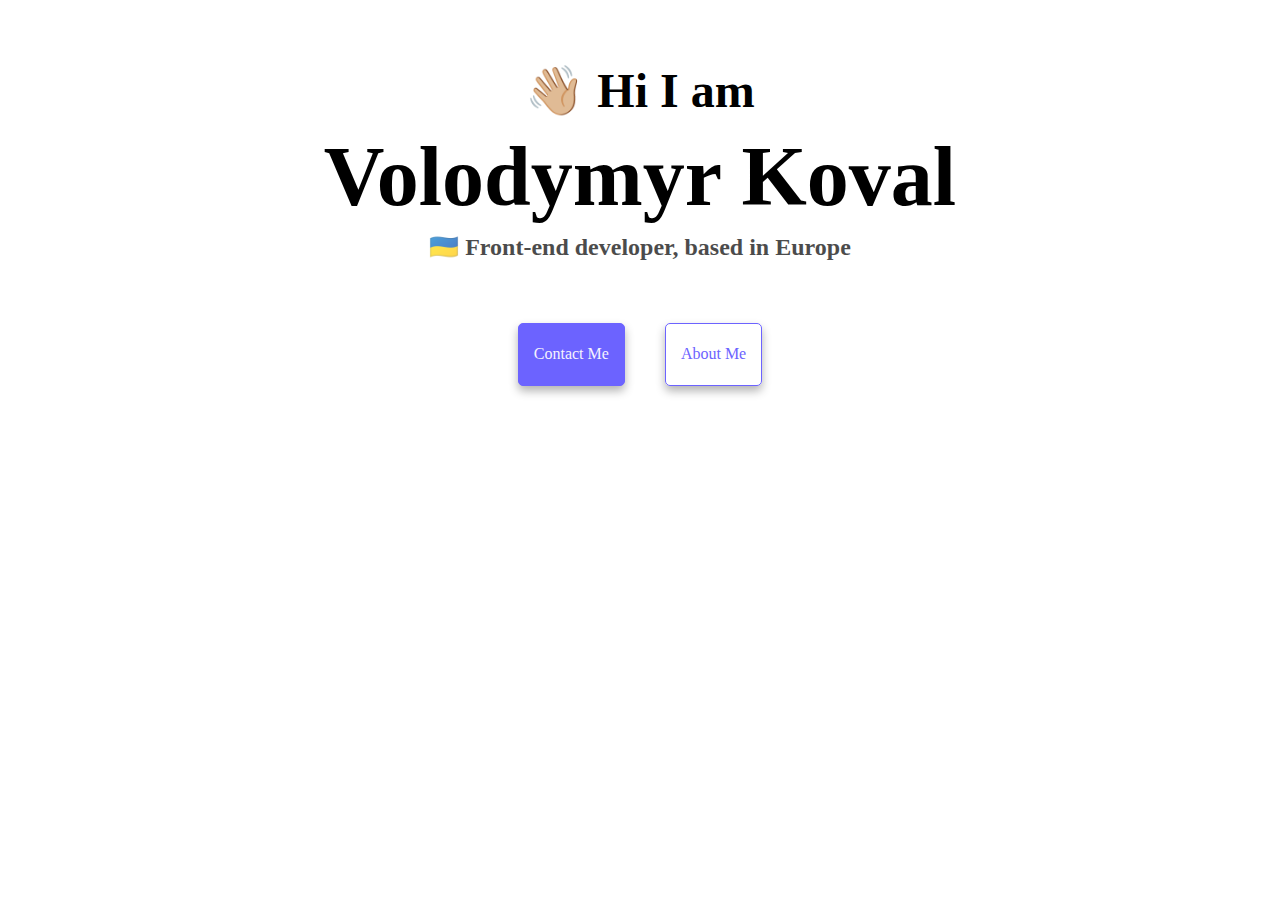
<file: index.html>
<!DOCTYPE html>
<html lang="en">
  <head>
    <meta charset="UTF-8" />
    <meta http-equiv="X-UA-Compatible" content="IE=edge" />
    <meta name="viewport" content="width=device-width, initial-scale=1.0" />
    <title>🖥 My portfolio</title>
    <link rel="stylesheet" href="src/style.css" />
  </head>
  <body>
    <h2>👋🏼 Hi I am</h2>
    <h1>Volodymyr Koval</h1>
    <h3>🇺🇦 Front-end developer, based in Europe</h3>
    <div class="footer-navigation">
      <a href="contact.html#contact" class="link-contact-me">Contact me</a>
      <a href="contact.html" class="link-about-me">About me</a>
    </div>
  </body>
</html>
</file>
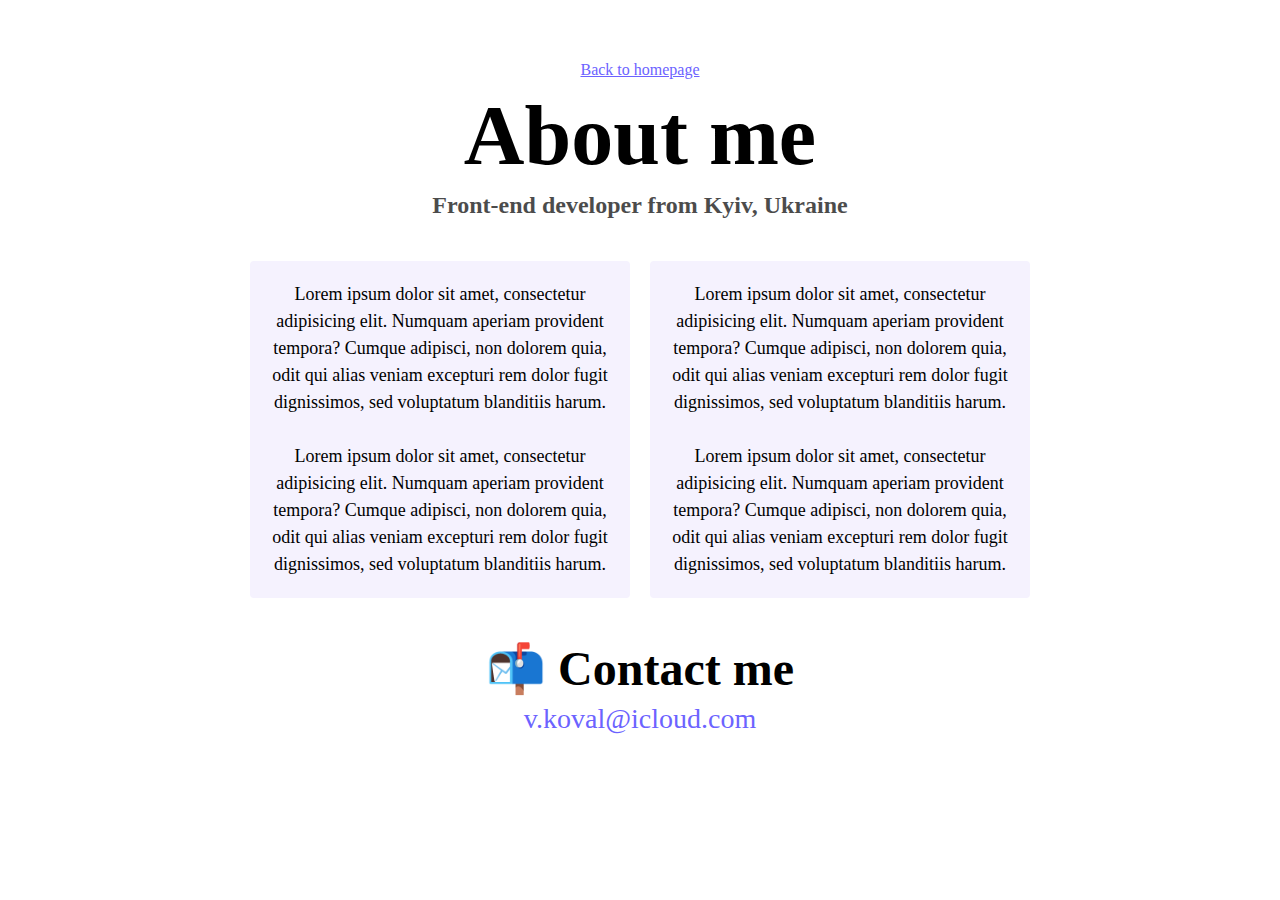
<file: contact.html>
<!DOCTYPE html>
<html lang="en">
  <head>
    <meta charset="UTF-8" />
    <meta http-equiv="X-UA-Compatible" content="IE=edge" />
    <meta name="viewport" content="width=device-width, initial-scale=1.0" />
    <title>📲 My contacts</title>
    <link rel="stylesheet" href="src/style.css" />
  </head>
  <body>
    <a href="index.html">Back to homepage</a>
    <h1>About me</h1>
    <h3>Front-end developer from Kyiv, Ukraine</h3>
    <div class="about-content">
      <p>
        Lorem ipsum dolor sit amet, consectetur adipisicing elit. Numquam
        aperiam provident tempora? Cumque adipisci, non dolorem quia, odit qui
        alias veniam excepturi rem dolor fugit dignissimos, sed voluptatum
        blanditiis harum.
        <br />
        <br />
        Lorem ipsum dolor sit amet, consectetur adipisicing elit. Numquam
        aperiam provident tempora? Cumque adipisci, non dolorem quia, odit qui
        alias veniam excepturi rem dolor fugit dignissimos, sed voluptatum
        blanditiis harum.
      </p>
      <p>
        Lorem ipsum dolor sit amet, consectetur adipisicing elit. Numquam
        aperiam provident tempora? Cumque adipisci, non dolorem quia, odit qui
        alias veniam excepturi rem dolor fugit dignissimos, sed voluptatum
        blanditiis harum.
        <br />
        <br />
        Lorem ipsum dolor sit amet, consectetur adipisicing elit. Numquam
        aperiam provident tempora? Cumque adipisci, non dolorem quia, odit qui
        alias veniam excepturi rem dolor fugit dignissimos, sed voluptatum
        blanditiis harum.
      </p>
    </div>
    <h2 id="contact">📬 Contact me</h2>
    <a href="mailto:v.koval@icloud.com" class="email-link">
      v.koval@icloud.com
    </a>
  </body>
</html>
</file>
<file: src/style.css>
:root {
  font-family: "Times New Roman", Times, serif;
  text-align: center;
  line-height: 1.3;
  --primary-color: #6c63ff;
  --secondary-color: #f5f2fe;
  --box-shadow: 0 5px 10px rgba(0, 0, 0, 0.3);
}

body {
  margin: 60px auto;
  max-width: 800px;
}

h1 {
  font-size: 84px;
  margin: 0;
}
h2 {
  font-size: 48px;
  margin: 0;
}

h3 {
  opacity: 0.7;
  font-size: 24px;
  margin: 0;
}
a {
  list-style: none;
  color: var(--primary-color);
}
p {
  background: var(--secondary-color);
  padding: 20px;
  border-radius: 4px;
  font-size: 18px;
  line-height: 1.5;
  text-align: center;
}
.footer-navigation {
  display: flex;
  justify-content: center;
}
.footer-navigation a {
  padding: 20px 15px;
  margin: 60px 20px;
  border: 1px solid var(--primary-color);
  border-radius: 5px;
  box-shadow: var(--box-shadow);
  text-decoration: none;
  text-transform: capitalize;
}
.link-contact-me {
  background: var(--primary-color);
  color: var(--secondary-color);
}
.link-about-me {
  color: var(--primary-color);
}
.email-link {
  display: flex;
  justify-content: center;
  font-size: 28px;
  color: var(--primary-color);
  text-decoration: none;
}
.about-content {
  display: flex;
  justify-content: space-evenly;
  margin: 30px 0;
}
.about-content p {
  margin: 10px;
  text-align: center;
}
.email-link:hover {
  text-decoration: underline;
}
</file>
